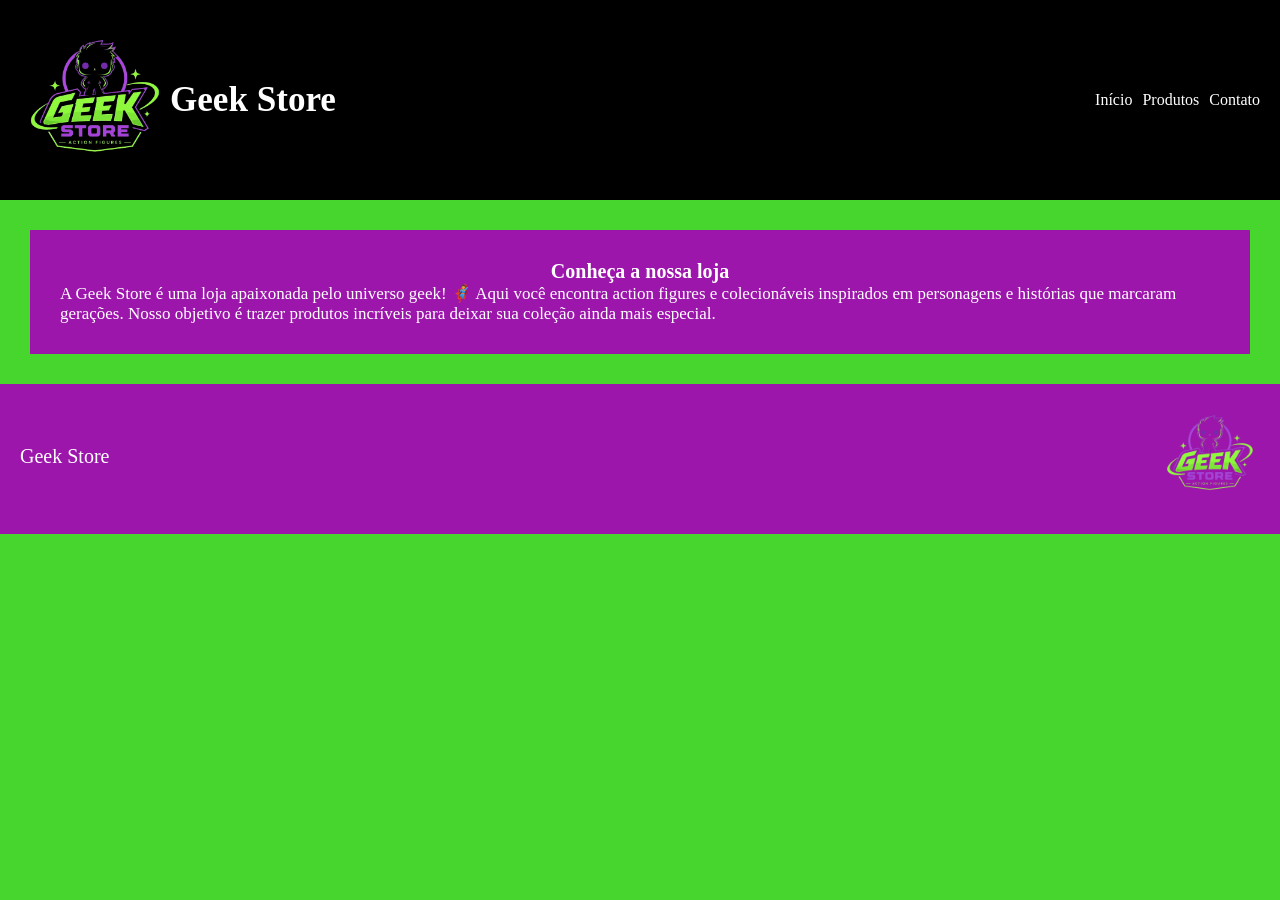
<file: index.html>
<!DOCTYPE html>
<html lang="pt-BR">
<head>
    <meta charset="UTF-8">
    <title>Geek Store</title>
    <link rel="stylesheet" href="css/style.css">
</head>
<body>
    <header>
    <section id="logo-texto">
        <section id="logo-header">
            <img src="assets/img/1000078264__2_-removebg-preview.png">
        </section>
        <section id="texto-header">
            <h3>Geek Store</h3>
        </section>
    </section>

    <section id="menu-header">
                    <ul id="menu">
                        <li><a href="index.html">Início</a></li>
                        <li><a href="./pages/produto.html">Produtos</a></li>
                        <li><a href="./pages/contato.html">Contato</a></li>
                    </ul>
    </section>
</header>
    <main>
        <section id="texto-main">
            <h3>Conheça a nossa loja</h3>
            <p>A Geek Store é uma loja apaixonada pelo universo geek! 🦸‍♂️ Aqui você encontra action figures e colecionáveis inspirados em personagens e histórias que marcaram gerações. Nosso objetivo é trazer produtos incríveis para deixar sua coleção ainda mais especial.</p>
        </section>
    </main>
    <footer>
        <section id="hero">
            <section id="texto-footer">
                <p>Geek Store</p>
            </section>

        <section id="logo-footer">
            <img src="assets/img/1000078264__2_-removebg-preview.png">
        </section>
        </section>      
    </footer>
</body>
</html>
</file>
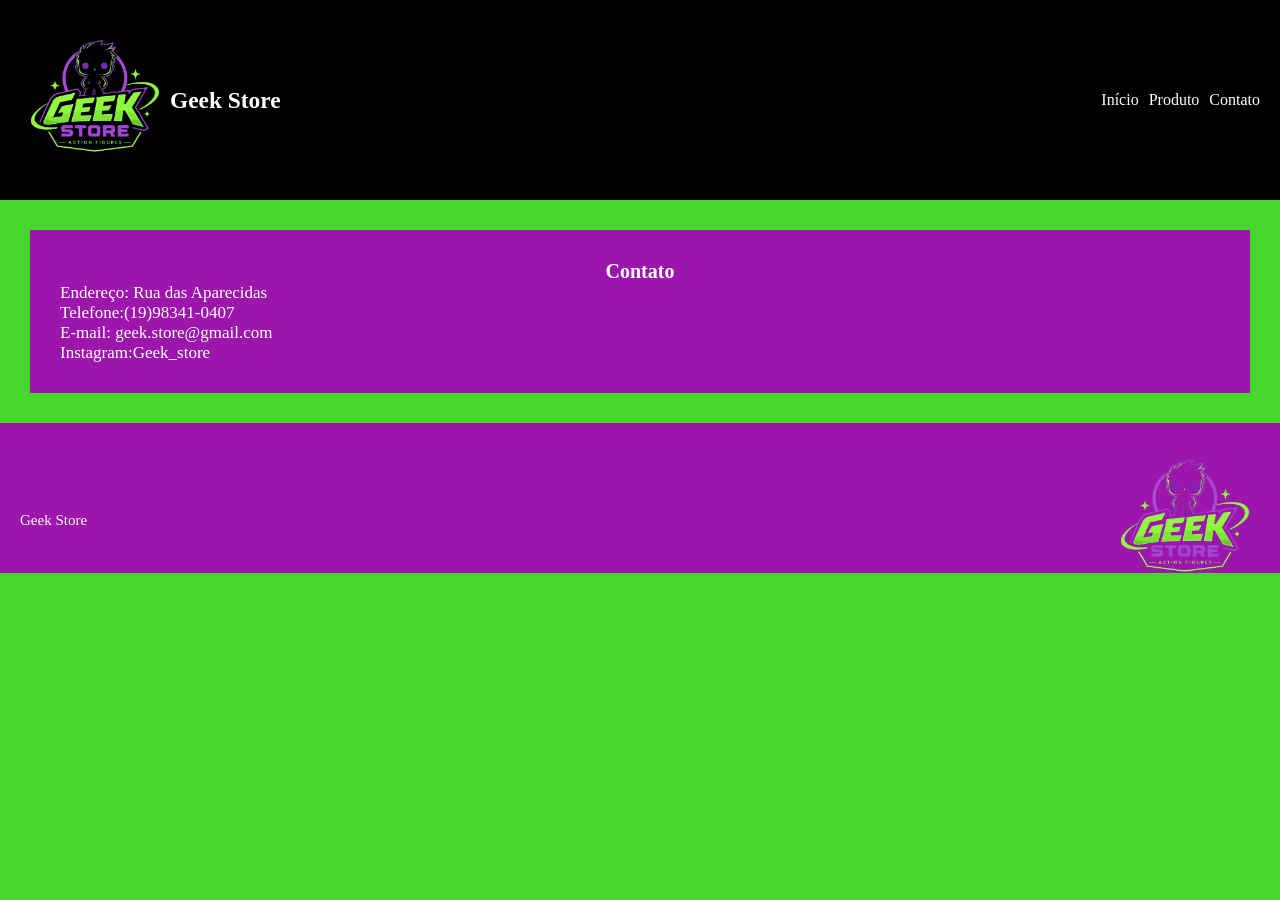
<file: pages/contato.html>
<!DOCTYPE html>
<html lang="pt-BR">
<head>
    <meta charset="UTF-8">
    <title>Geek Store</title>
    <link rel="stylesheet" href="../css/contato.css">
</head>
<body>
    <header>
    <section id="logo-texto1">
        <section id="logo-header1">
            <img src="../assets/img/1000078264__2_-removebg-preview.png">
        </section>
        <section id="texto-header1">
            <h3>Geek Store</h3>
        </section>
    </section>

    <section id="menu-header2">
                    <ul id="menu2">
                        <li><a href="../index.html">Início</a></li>
                        <li><a href="../pages/produto.html">Produto</a></li>
                        <li><a href=".contato.html">Contato</a></li>
                    </ul>
    </section>
</header>
    <main>
        <section id="texto-main1">
            <h3>Contato</h3>
            <p>Endereço: Rua das Aparecidas</p>
            <p>Telefone:(19)98341-0407</p>
            <p>E-mail: geek.store@gmail.com</p>
            <p>Instagram:Geek_store</p>
        </section>
    </main>
    <footer>
        <section id="hero1">
            <section id="texto-footer1">
                <p>Geek Store</p>
            </section>

        <section id="logo-footer1">
            <img src="../assets/img/1000078264__2_-removebg-preview.png">
        </section>
        </section>      
    </footer>
</body>
</html>
</file>
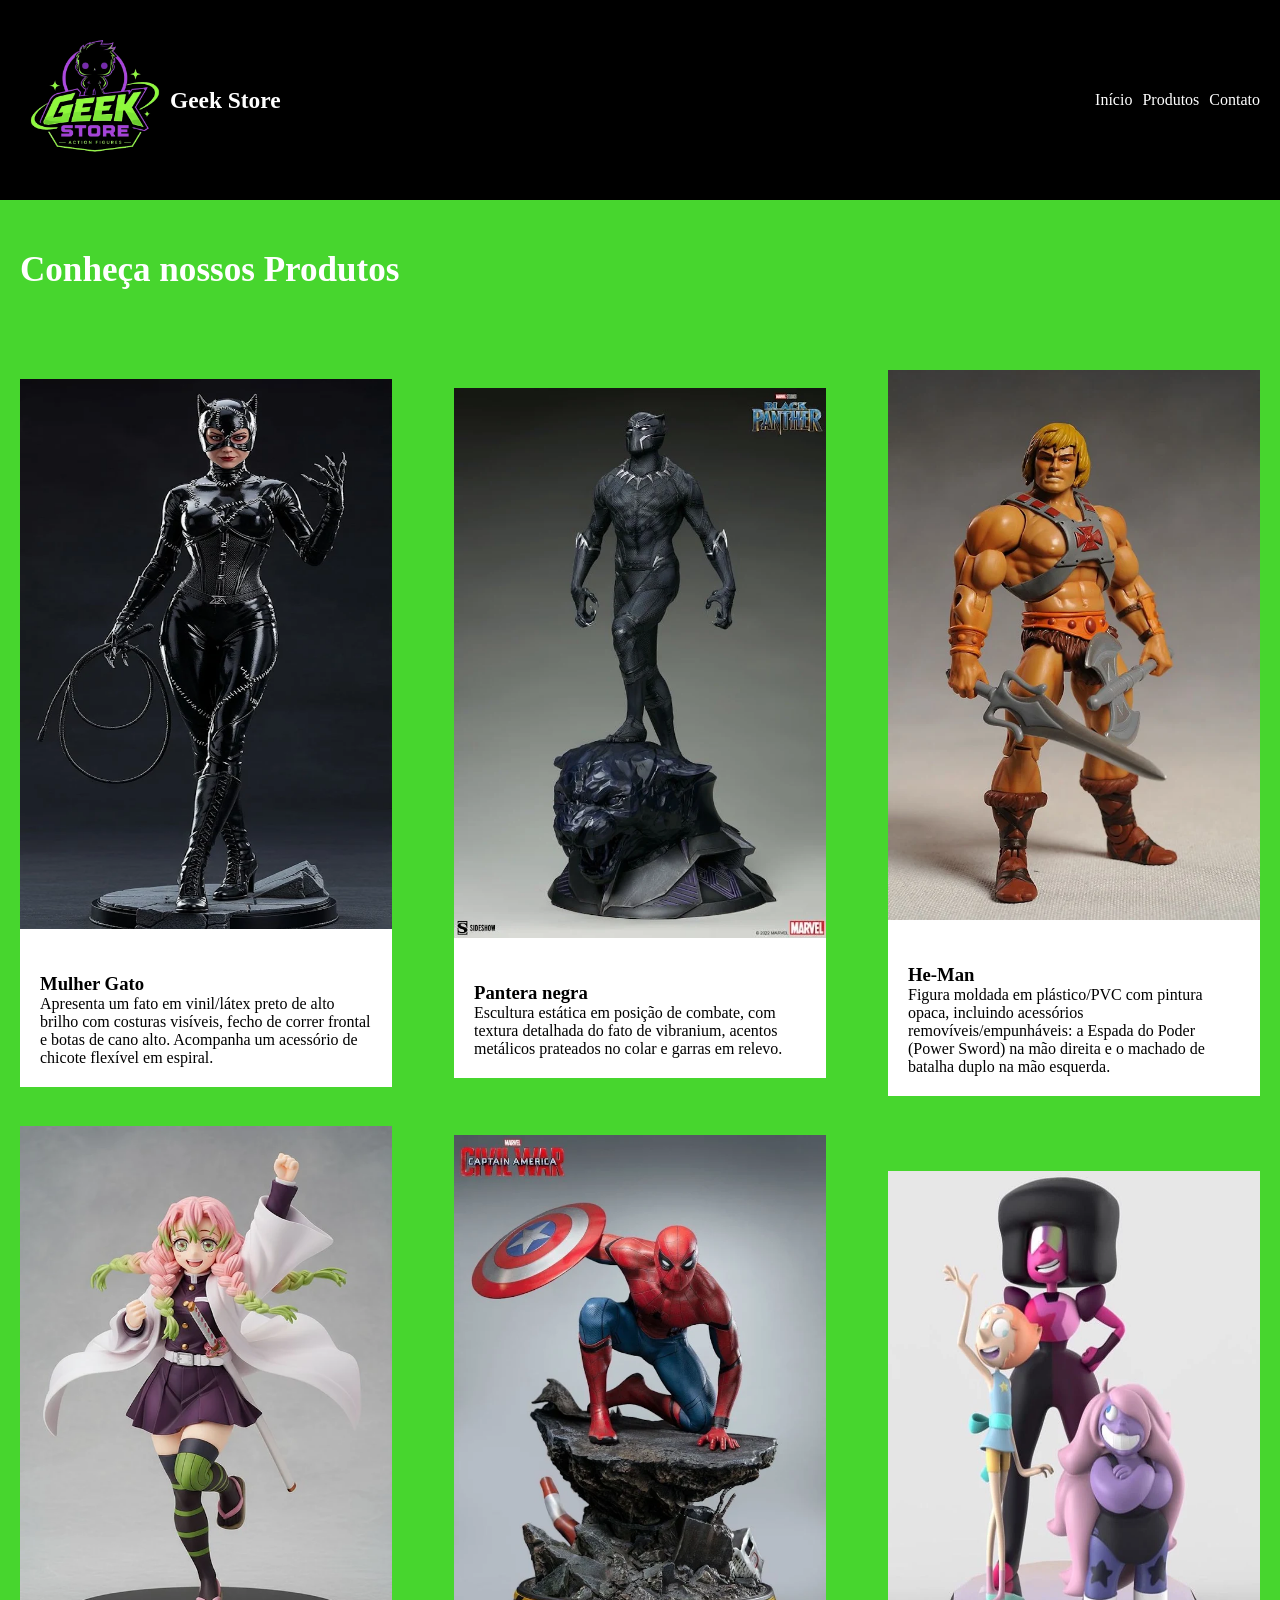
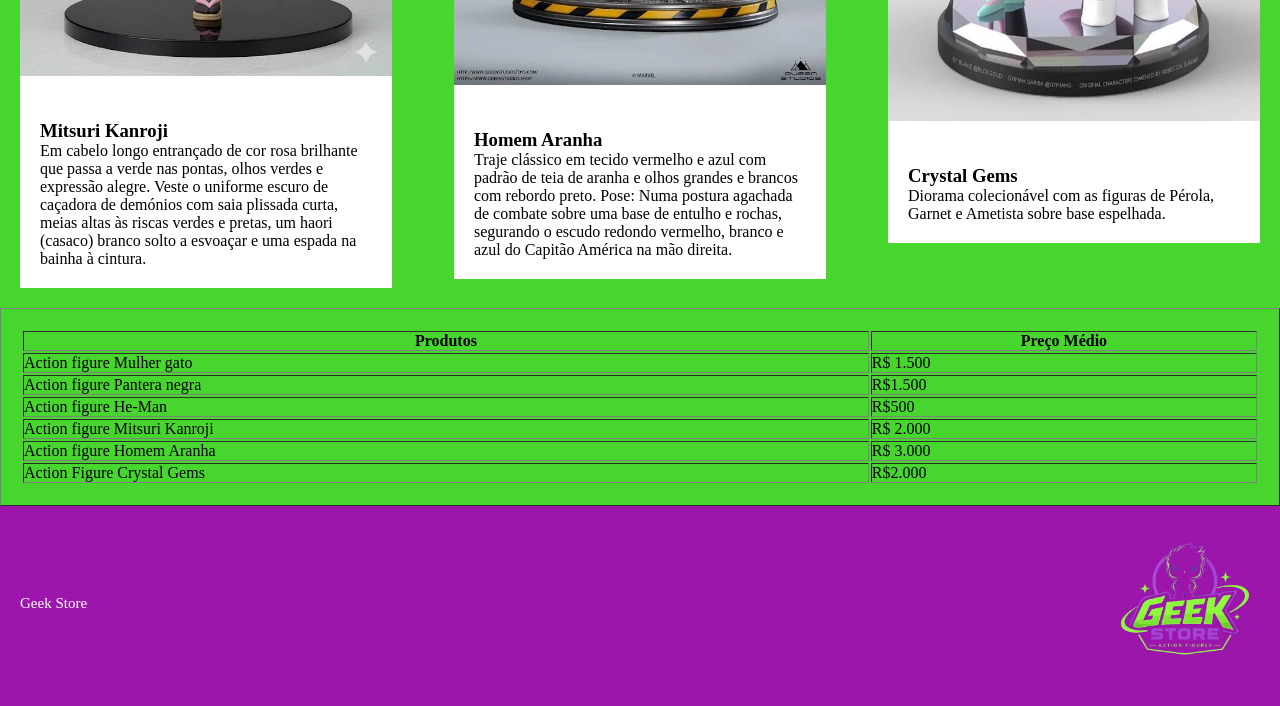
<file: pages/produto.html>
<!DOCTYPE html>
<html lang="pt-BR">
<head>
    <meta charset="UTF-8">
    <title>Geek Store</title>
    <link rel="stylesheet" href="../css/produto.css">
</head>
<body>
    <header>
    <section id="logo-texto1">
        <section id="logo-header1">
            <img src="../assets/img/1000078264__2_-removebg-preview.png">
        </section>
        <section id="texto-header1">
            <h3>Geek Store</h3>
        </section>
    </section>

    <section id="menu-header1">
                    <ul id="menu1">
                        <li><a href="../index.html">Início</a></li>
                        <li><a href="./produto.html">Produtos</a></li>
                        <li><a href="./contato.html">Contato</a></li>
                    </ul>
    </section>
</header>
    <main>
        <section id="texto-galeria">
            <h3>Conheça nossos Produtos</h3>
        </section>

        <section id="galeria-imgs">
                    <section class="card">
                        <section>
                            <img src="../assets/img/image.png" />
                        </section>

                        <section class="card-texto">
                            <h3>Mulher Gato</h3>                                                                                      
                            <span>Apresenta um fato em vinil/látex preto de alto brilho com costuras visíveis, fecho de correr frontal e botas de cano alto. Acompanha um acessório de chicote flexível em espiral.</span>
                        </section>
                    </section>

                    <section class="card">
                        <section>
                            <img src="../assets/img/image copy.png" />
                        </section>

                        <section class="card-texto">
                            <h3>Pantera negra</h3>
                            <span>Escultura estática em posição de combate, com textura detalhada do fato de vibranium, acentos metálicos prateados no colar e garras em relevo.</span>
                        </section>
                    </section>

                      <section class="card">
                        <section>
                            <img src="../assets/img/image copy 5.png" />
                        </section>

                        <section class="card-texto">
                            <h3>He-Man</h3>
                            <span>Figura moldada em plástico/PVC com pintura opaca, incluindo acessórios removíveis/empunháveis: a Espada do Poder (Power Sword) na mão direita e o machado de batalha duplo na mão esquerda.</span>
                        </section>
                    </section>

                    <section class="card">
                        <section>
                            <img src="../assets/img/image copy 4.png" />
                        </section>

                        <section class="card-texto">
                            <h3>Mitsuri Kanroji</h3>
                            <span>Em cabelo longo entrançado de cor rosa brilhante que passa a verde nas pontas, olhos verdes e expressão alegre. Veste o uniforme escuro de caçadora de demónios com saia plissada curta, meias altas às riscas verdes e pretas, um haori (casaco) branco solto a esvoaçar e uma espada na bainha à cintura.</span>
                        </section>
                    </section>

                    <section class="card">
                        <section>
                            <img src="../assets/img/image copy 3.png" />
                        </section>

                        <section class="card-texto">
                            <h3>Homem Aranha</h3>
                            <span>Traje clássico em tecido vermelho e azul com padrão de teia de aranha e olhos grandes e brancos com rebordo preto.   Pose: Numa postura agachada de combate sobre uma base de entulho e rochas, segurando o escudo redondo vermelho, branco e azul do Capitão América na mão direita.</span>
                        </section>
                    </section>

                    <section class="card">
                        <section>
                            <img src="../assets/img/image copy 2.png" />
                        </section>

                        <section class="card-texto">
                            <h3>Crystal Gems</h3>
                            <span>Diorama colecionável com as figuras de Pérola, Garnet e Ametista sobre base espelhada.</span>
                        </section>
                    </section>                    
        </section>

        <table border="1">
  <thead>
    <tr>
      <th>Produtos</th>
      <th>Preço Médio</th>

    </tr>
  </thead>
  <tbody>
    <tr>
      <td>Action figure Mulher gato</td>
      <td>R$ 1.500</td>
    </tr>
    <tr>
      <td>Action figure Pantera negra</td>
      <td>R$1.500</td>
    </tr>
    <tr>
      <td>
        Action figure He-Man
      </td>
      <td>R$500</td>
    </tr>
    <tr>
      <td>
        Action figure Mitsuri Kanroji
      </td>
      <td>R$ 2.000</td>
    
    </tr>
    <tr>
      <td>
        Action figure Homem Aranha
      </td>
      <td>R$ 3.000</td>
    </tr>
    <tr>
      <td>
        Action Figure Crystal Gems
      </td>
      <td>R$2.000</td>
    </tr>
  </tbody>
</table>
    </main>
    <footer>
        <section id="hero1">
            <section id="texto-footer1">
                <p>Geek Store</p>
            </section>

        <section id="logo-footer1">
            <img src="../assets/img/1000078264__2_-removebg-preview.png">
        </section>

        </section>      
    </footer>
</body>
</html>
</file>
<file: css/style.css>
* {
    margin: 0;
    padding: 0;
    box-sizing: border-box;
}

body {
    background-color: #47D62E;
}

#logo-texto {
    display: flex;
    flex-direction: row;
    padding: 20px;
    align-items: center;
    height: 200px;
}

header {
    display: flex;
    background-color: black;
    flex-direction: row;
    justify-content:space-between;
}

#logo-header img {
    width: 150px;
    object-fit: cover;
}

#texto-header {
    display: flex;
    flex-direction: row;
    align-items: center;
    font-size: 30px;
    color:#fff;
    font-family: 'Times New Roman', Times, serif;
}

#menu-header {
    display: flex;
    justify-content: flex-start;
    align-items: center;
}

#menu {
    display: flex;
    gap:10px;
    padding: 20px;
    color:white;
}

a:link {
    color: #fff;
    text-decoration: none;
}

a:visited {
    color:#fff;
}

a:hover {
    color: rgb(52, 131, 221);
    font-weight: 500;
}


li {
    list-style-type: none;
}

#texto-main {
    padding: 30px;
    background-color:#9d16ac;
    margin:30px;
    font-size: 17px;
    font-family: 'Times New Roman', Times, serif;
    color:#fff;
}

#texto-main h3 {
    font-size: 20px;
    text-align: center;
}

footer {
    background-color: #9d16ac;
    height: 150px;
}

#hero {
    display: flex;
    flex-direction: row;
    justify-content: space-between;
    color: #fff;
    padding: 20px;
}

#logo-footer img {
    width: 100px;
    object-fit: cover;
}

#texto-footer {
    display: flex;
    align-items: center;
    justify-content: flex-start;
    font-size: 20px;
}
</file>
<file: css/contato.css>
* {
    margin: 0;
    padding: 0;
    box-sizing: border-box;
}

body {
    background-color:  #47D62E;
}

#logo-texto1 {
    display: flex;
    flex-direction: row;
    padding: 20px;
    align-items: center;
    height: 200px;
}

header {
    display: flex;
    background-color: black;
    flex-direction: row;
    justify-content:space-between;
}

#logo-header1 img {
    width: 150px;
    object-fit: cover;
}

#texto-header1 {
    display: flex;
    flex-direction: row;
    align-items: center;
    font-size: 20px;
    color:#fff;
    font-family: 'Times New Roman', Times, serif;
}

#menu-header2 {
    display: flex;
    justify-content: flex-start;
    align-items: center;
}

#menu2 {
    display: flex;
    gap:10px;
    padding: 20px;
    color:white;
}

a:link {
    color: #fff;
    text-decoration: none;
}

a:visited {
    color:#fff;
}

a:hover {
    color: rgb(52, 131, 221);
    font-weight: 500;
}


li {
    list-style-type: none;
}

#texto-main1 {
    padding: 30px;
    background-color: #9d16ac;
    margin:30px;
    font-size: 17px;
    font-family: 'Times New Roman', Times, serif;
    color:#fff;
}

#texto-main1 h3 {
    font-size: 20px;
    text-align: center;
}

footer {
    background-color: #9d16ac;
    height: 150px;
}

#hero1 {
    display: flex;
    flex-direction: row;
    justify-content: space-between;
    color: #fff;
    padding: 20px;
}

#logo-footer1 img {
    width: 150px;
    object-fit: cover;
}

#texto-footer1 {
    display: flex;
    align-items: center;
    justify-content: flex-start;
    font-size: 15px;
}
</file>
<file: css/produto.css>
* {
    margin: 0;
    padding: 0;
    box-sizing: border-box;
}

body {
    background-color: #47D62E;
}

#logo-texto1 {
    display: flex;
    flex-direction: row;
    padding: 20px;
    align-items: center;
    height: 200px;
}

header {
    display: flex;
    background-color: black;
    flex-direction: row;
    justify-content:space-between;
}

#logo-header1 img {
    width: 150px;
    object-fit: cover;
}

#texto-header1 {
    display: flex;
    flex-direction: row;
    align-items: center;
    font-size: 20px;
    color:#fff;
    font-family: 'Times New Roman', Times, serif;
}

#menu-header1 {
    display: flex;
    justify-content: flex-start;
    align-items: center;
}

#menu1 {
    display: flex;
    gap:10px;
    padding: 20px;
    color:white;
}

a:link {
    color: #fff;
    text-decoration: none;
}

a:visited {
    color:#fff;
}

a:hover {
    color: rgb(52, 131, 221);
    font-weight: 500;
}


li {
    list-style-type: none;
}
#texto-galeria {
    padding: 20px;
}

.card {
    background-color: white;
    width: 30%;
    margin-top: 20px;
}

.card img {
     width: 100%;
    height: 550px;
    margin-bottom: 20px;
}

#galeria-imgs {
    display: flex;
    gap: 10px;
    align-items: center;
    justify-content: space-between;
    margin-top: 20px;
    flex-wrap: wrap;
    padding: 20px;
}

.card-texto {
    padding: 20px;
}

footer {
    background-color: #9d16ac;
    height: 200px;
}

#hero1 {
    display: flex;
    flex-direction: row;
    justify-content: space-between;
    color: #fff;
    padding: 20px;
}

#logo-footer1 img {
    width: 150px;
    object-fit: cover;
}

#texto-footer1 {
    display: flex;
    align-items: center;
    justify-content: flex-start;
    font-size: 15px;
}

#texto-galeria {
    padding: 20px;
    font-size: 30px;
    margin-top: 30px;
    color:#fff;
}

table {
    padding: 20px;
    width: 100%;
}
</file>
